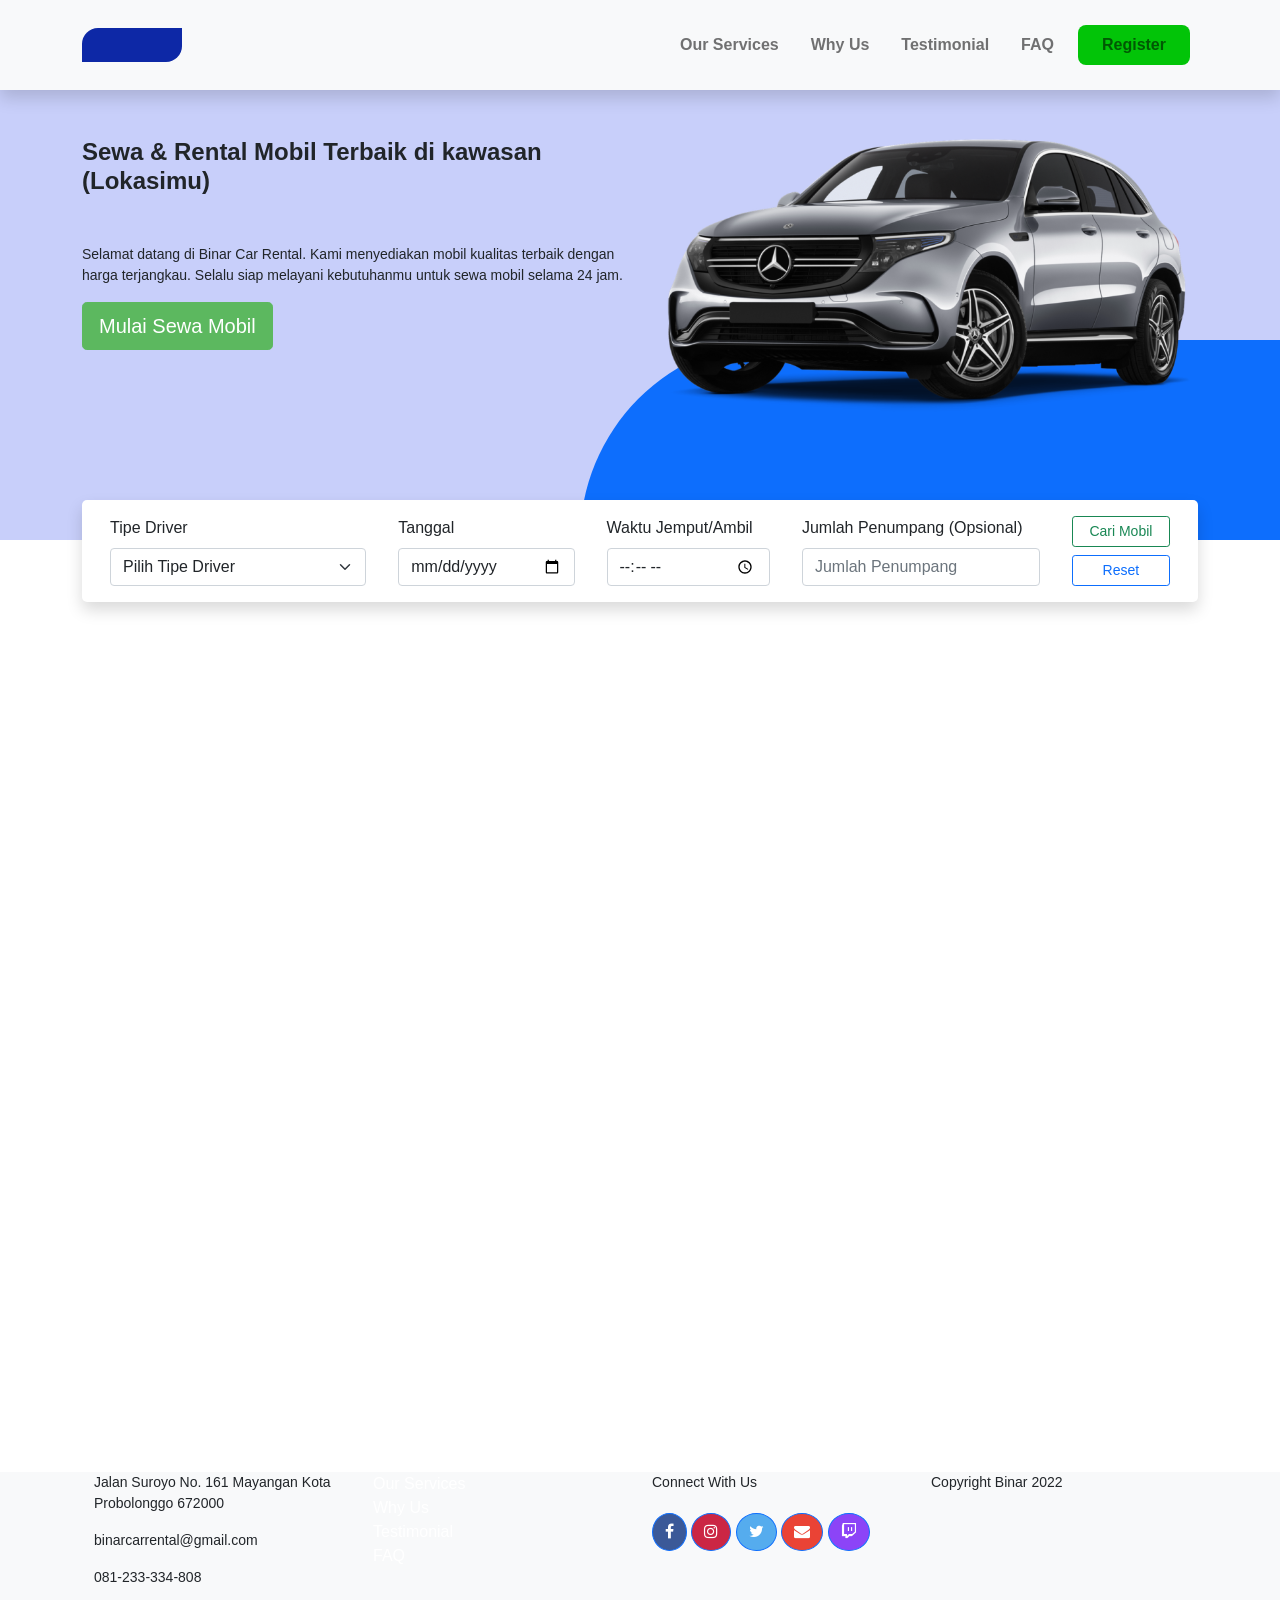
<file: public/carimobil.html>
<!DOCTYPE html>
<html lang="en">
   <head>
      <meta charset="UTF-8" />
      <meta http-equiv="X-UA-Compatible" content="IE=edge" />
      <meta name="viewport" content="width=device-width, initial-scale=1.0" />
      <title>BINAR-CHALLENGE-4</title>
      <link rel="stylesheet" href="./css/bootstrap.min.css" />
      <link rel="stylesheet" href="./css/style.css" />
      <link rel="stylesheet" href="https://maxcdn.bootstrapcdn.com/font-awesome/4.7.0/css/font-awesome.min.css" />
      <link rel="stylesheet" href="https://cdn.jsdelivr.net/npm/bootstrap-icons@1.8.0/font/bootstrap-icons.css" integrity="sha384-ejwKkLla8gPP8t2u0eQyL0Q/4ItcnyveF505U0NIobD/SMsNyXrLti6CWaD0L52l" crossorigin="anonymous" />
   </head>
   <body>
      <!-- Navbar -->
      <header>
         <nav class="navbar navbar-expand-md navbar-light bg-light shadow sticky-top">
            <div class="container">
               <a href="/" class="navbar-brand"><div class="logo"></div></a>
               <button class="navbar-toggler" type="button" data-bs-toggle="collapse" data-bs-target="#navbarNavAltMarkup" aria-controls="navbarNavAltMarkup">
                  <span class="navbar-toggler-icon"></span>
               </button>
               <div class="collapse navbar-collapse bg-light navbar-light" id="navbarNavAltMarkup">
                  <ul class="navbar-nav ms-auto">
                     <li class="nav-item mx-2">
                        <a href="#ourservices" class="nav-link">Our Services </a>
                     </li>
                     <li class="nav-item mx-2">
                        <a href="#whyus" class="nav-link">Why Us</a>
                     </li>
                     <li class="nav-item mx-2">
                        <a href="#testimonials" class="nav-link">Testimonial</a>
                     </li>
                     <li class="nav-item mx-2">
                        <a href="#faq" class="nav-link">FAQ</a>
                     </li>
                     <li class="nav-item mx-2">
                        <a href="#" class="nav-link __register px-4">Register</a>
                     </li>
                  </ul>
               </div>
            </div>
         </nav>
      </header>
      <!-- Hero Section -->
      <section id="home">
         <div class="container d-flex">
            <div class="row row-cols-1 row-cols-md-1 row-cols-lg-2 g-md-1 g-lg-2">
               <div class="col my-">
                  <h2 class="my-5 fw-bold">Sewa & Rental Mobil Terbaik di kawasan (Lokasimu)</h2>
                  <p>Selamat datang di Binar Car Rental. Kami menyediakan mobil kualitas terbaik dengan harga terjangkau. Selalu siap melayani kebutuhanmu untuk sewa mobil selama 24 jam.</p>
                  <button class="btn btn-success btn-lg">Mulai Sewa Mobil</button>
               </div>
               <div class="col my-5">
                  <img class="img-fluid __car" src="./img/Mercedes Car EQC 300kW Edition - 900x598 1.svg" alt="Car" />
               </div>
            </div>
         </div>
         <div class="__stand bg-primary"></div>
      </section>
      <!-- End Hero section -->
      <section class="container mb-5" id="carimobil">
         <div class="card container shadow">
            <div class="d-flex flex-column flex-md-row bd-highlight">
               <div class="p-3 flex-fill bd-highlight">
                  <label for="form_driver" class="form-label">Tipe Driver</label>
                  <select class="form-select" id="form_driver">
                     <option value="">Pilih Tipe Driver</option>
                     <option value="true">Dengan Sopir</option>
                     <option value="false">Tanpa Sopir (Lepas Kunci)</option>
                  </select>
               </div>
               <div class="p-3 flex-fill bd-highlight">
                  <label for="form_date" class="form-label">Tanggal</label>
                  <input type="date" class="form-control" id="form_date" placeholder="Pilih Tanggal" />
               </div>
               <div class="p-3 flex-fill bd-highlight">
                  <label for="form_time" class="form-label">Waktu Jemput/Ambil</label>
                  <input type="time" class="form-control" id="form_time" placeholder="Pilih Waktu" />
               </div>
               <div class="p-3 flex-fill bd-highlight">
                  <label for="form_pass" class="form-label">Jumlah Penumpang (Opsional)</label>
                  <input type="number" class="form-control" id="form_pass" placeholder="Jumlah Penumpang" />
               </div>
               <div class="p-3 flex-fill bd-highlight" style="margin: auto; text-align: center">
                  <div class="d-grid gap-2 mx-auto">
                     <button class="btn btn-sm btn-outline-success" type="button" id="load-btn">Cari Mobil</button>
                     <button class="btn btn-sm btn-outline-primary" type="button" id="clear-btn">Reset</button>
                  </div>
               </div>
            </div>
         </div>
      </section>
      <section class="container">
         <div id="cars-container"></div>
      </section>
      <!-- Example Javascript -->
      <script type="text/javascript" src="./scripts/binar.js"></script>
      <script type="text/javascript" src="./scripts/app.example.js"></script>
      <script type="text/javascript" src="./scripts/car.example.js"></script>
      <script type="text/javascript" src="./scripts/main.example.js"></script>
      <footer class="bg-light text-center text-lg-start">
         <div class="container">
            <!-- Grid container -->
            <div class="container">
               <!--Grid row-->
               <div class="row mt-4">
                  <!--Grid column-->
                  <div class="col-lg-3 col-md-6 mb-4 mb-md-0">
                     <ul class="list-unstyled mb-0">
                        <li>
                           <p>Jalan Suroyo No. 161 Mayangan Kota Probolonggo 672000</p>
                        </li>
                        <li>
                           <p>binarcarrental@gmail.com</p>
                        </li>
                        <li>
                           <p>081-233-334-808</p>
                        </li>
                     </ul>
                  </div>
                  <!--Grid column-->

                  <!--Grid column-->
                  <div class="col-lg-3 col-md-6 mb-4 mb-md-0">
                     <ul class="list-unstyled">
                        <li>
                           <a href="#!" class="text-white">Our Services</a>
                        </li>
                        <li>
                           <a href="#!" class="text-white">Why Us</a>
                        </li>
                        <li>
                           <a href="#!" class="text-white">Testimonial</a>
                        </li>
                        <li>
                           <a href="#!" class="text-white">FAQ</a>
                        </li>
                     </ul>
                  </div>
                  <!--Grid column-->

                  <!--Grid column-->
                  <div class="col-lg-3 col-md-6 mb-4 mb-md-0">
                     <p>Connect With Us</p>
                     <ul class="list-unstyled">
                        <li class="py-1">
                           <!-- Facebook -->
                           <a class="btn btn-primary btn-floating rounded-circle" style="background-color: #3b5998" href="#!" role="button"><i class="fa fa-facebook-f" aria-hidden="true"></i></a>

                           <!-- Instagram -->
                           <a class="btn btn-primary btn-floating rounded-circle" style="background-color: #cb2644" href="#!" role="button"><i class="fa fa-instagram" aria-hidden="true"></i></a>

                           <!-- Twitter -->
                           <a class="btn btn-primary btn-floating rounded-circle" style="background-color: #55acee" href="#!" role="button"><i class="fa fa-twitter" aria-hidden="true"></i></a>

                           <!-- E-mail -->
                           <a class="btn btn-primary btn-floating rounded-circle" style="background-color: #ea4335" href="#!" role="button"><i class="fa fa-envelope" aria-hidden="true"></i></a>

                           <!-- Twich -->
                           <a class="btn btn-primary btn-floating rounded-circle" style="background-color: #8c44f7" href="#!" role="button"><i class="fa fa-twitch" aria-hidden="true"></i></a>
                        </li>
                     </ul>
                  </div>
                  <!--Grid column-->

                  <!--Grid column-->
                  <div class="col-lg-3 col-md-6 mb-4 mb-md-0">
                     <p>Copyright Binar 2022</p>
                  </div>
                  <!--Grid column-->
               </div>
               <!--Grid row-->
            </div>
            <!-- Grid container -->
         </div>
      </footer>
   </body>
</html>
</file>
<file: public/css/style.css>
@import url(https://fonts.googleapis.com/css?family=Poppins:100,100italic,200,200italic,300,300italic,regular,italic,500,500italic,600,600italic,700,700italic,800,800italic,900,900italic);
* {
   font-family: Helvetica, sans-serif;
   scroll-behavior: smooth;
   box-sizing: border-box;
}
a {
   text-decoration: none;
}

header {
   position: relative;
   width: 100%;
   height: auto;
   left: 0px;
   top: 0px;
   background: #ffd991;
}

.navbar {
   height: 10vh;
   width: 100%;
   top: 0;
   left: 0;
}

.logo {
   width: 100px;
   height: 34px;
   transition: 1s;
   /* Primary/DarkBlue/04 */
   background: #0d28a6;
   border-top-left-radius: 1rem;
   border-bottom-right-radius: 1rem;
   border-bottom-left-radius: 0rem;
   border-top-right-radius: 0rem;
}

.nav-item {
   font-weight: 600;
   font-size: 16px;
   transition: 0.3s ease-in-out;
   color: black;
}

.nav-item:hover {
   transform: scale(1.05);
   font-weight: 600;
   font-weight: bold;
}

.__register {
   background-color: #02c408;
   border-radius: 0.5rem;
   transition: 1s;
}

.nav-item .__register:hover {
   background: #a1f8a3;
}
section {
   min-height: 50vh;
   width: 100%;
   position: relative;
   left: 0;
   top: 0;
}

#home {
   background: #c8cffa;
}

/* Home / Hero Section */
.container {
   z-index: 10;
   position: relative;
}

.__car {
   transition: 0.5s ease-out;
   z-index: 10;
}

.__car:hover {
   transform: translate(0, -1rem);
}

.__stand {
   position: absolute;
   right: 0;
   bottom: 0;
   width: 700px;
   height: 200px;
   z-index: 1;
   border-top-left-radius: 20rem;
}
/* End Hero Section */

/* Our Services */
h2 {
   font-weight: 700;
   font-size: 24px;
}

p {
   font-size: 14px;
   font-weight: 300;
}

.__osSuperiority {
   border: none;
   font-size: 14px;
}

.__osIcon {
   border-radius: 50%;
   padding: 0.2rem 0.4rem;
   margin-right: 1rem;
}

li .__osIcon img {
   width: 16px;
   height: 16px;
}
/* End Our Services */

/* Why Us */
#whyus h2,
#whyus p {
   text-align: center;
}

.we {
   margin-top: 10px;
}

.order-card {
   color: black;
   box-shadow: 5px;
}

/* .bg-c-blue {
   background: linear-gradient(45deg, #dc39fdda, #d387ff);
}

.bg-c-green {
   background: linear-gradient(45deg, #2ed8b6, #59e0c5);
}

.bg-c-yellow {
   background: linear-gradient(45deg, #ffb64d, #ffcb80);
}

.bg-c-pink {
   background: linear-gradient(45deg, #ffdc7b, #ff869a);
} */

.card {
   border-radius: 5px;
   -webkit-box-shadow: 0 1px 2.94px 0.06px rgba(4, 26, 55, 0.16);
   box-shadow: 0 1px 2.94px 0.06px rgba(4, 26, 55, 0.16);
   border: none;
   margin-bottom: 30px;
   -webkit-transition: all 0.3s ease-in-out;
   transition: all 0.3s ease-in-out;
}

.card .card-block {
   padding: 20px;
   height: 190px;
}

.order-card i {
   font-size: 24px;
   margin: 0 auto;
}

.__wuIcon {
   border-radius: 50%;
   padding: 0.6rem 0.7rem;
   justify-content: right;
   align-items: right;
   text-align: right;
}
/* End Why Us */

/* Testimonials */
#testimonials h2,
#testimonials p {
   text-align: center;
}

#testimonials img {
   width: 150px;
   height: 150px;
}

#testimonials .card {
   width: 70%;
   height: 30%;
   background: #f1f3ff;
   border: none;
   border-radius: 1rem;
   margin: 1rem auto;
}

.__preNext {
   width: 3rem;
   height: 3rem;
   align-items: center;
   margin: 0 10px;
   bottom: 0;
   position: relative;
}

.carousel-item p {
   font-style: italic;
}
/* End Testimonials */

/* Bonus Page */
#bonuspage .card {
   border-radius: 2rem;
}
/* End Bonus Page */

/* FAQ */
#faq .accordion-item,
#faq .accordion,
#faq .accordion-header {
   border: none;
}
/* End FAQ */

/* Footer */
.__footerIcon {
   border-radius: 50%;
   padding: 0.2rem 0.4rem;
   margin-right: 1rem;
}

li .__footerIcon i {
   width: 16px;
   height: 16px;
}
/* end Footer */

/* Responsive */
@media (max-width: 576px) {
   .__stand {
      max-width: 1320px;
      width: 100%;
      max-height: 180px;
   }

   .d-xs-block {
      display: block !important;
   }
}

.card {
   margin-top: -40px;
}

@media (min-width: 576px) {
   .__stand {
      max-width: 1320px;
      width: 100%;
      max-height: 200px;
   }
}
@media (min-width: 768px) {
   .__stand {
      max-width: 1500px;
      width: 100%;
   }
}

@media (min-width: 992px) {
   .__stand {
      max-width: 580px;
   }
}

@media (min-width: 1200px) {
   .__stand {
      max-width: 700px;
   }
}
</file>
